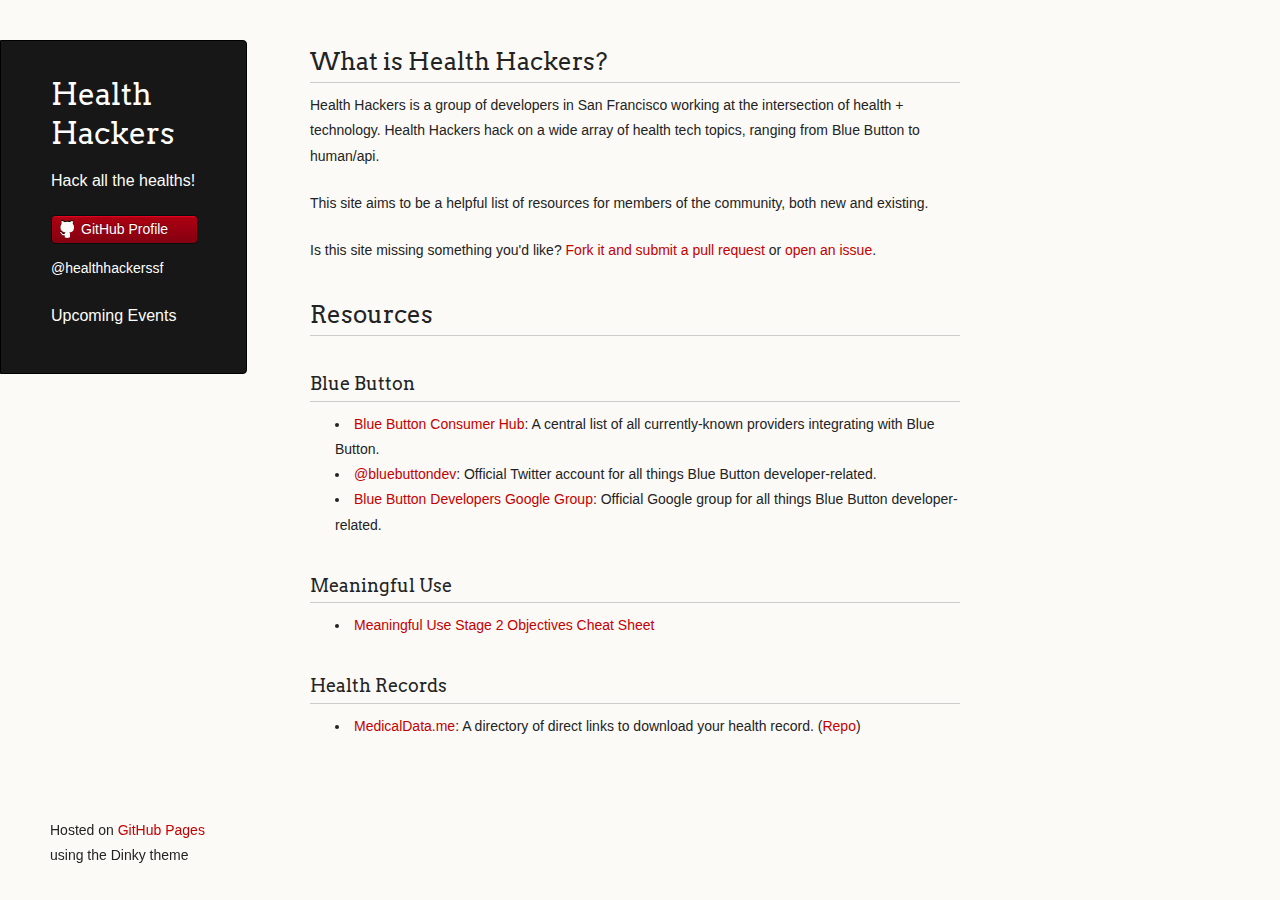
<file: index.html>
<!doctype html>
<html>
  <head>
    <meta charset="utf-8">
    <meta http-equiv="X-UA-Compatible" content="chrome=1">
    <title>Health Hackers by healthhackers</title>

    <link rel="stylesheet" href="stylesheets/styles.css">
    <link rel="stylesheet" href="stylesheets/pygment_trac.css">
    <script src="javascripts/scale.fix.js"></script>
    <meta name="viewport" content="width=device-width, initial-scale=1, user-scalable=no">
    <!--[if lt IE 9]>
    <script src="//html5shiv.googlecode.com/svn/trunk/html5.js"></script>
    <![endif]-->
  </head>
<body>
  <div class="wrapper">
    <header>
      <h1 class="header">Health Hackers</h1>
      <p class="header">Hack all the healths!</p>
      <ul>
        <li><a class="buttons github" href="https://github.com/healthhackers">GitHub Profile</a></li>
        <p><a href="http://twitter.com/healthhackerssf">@healthhackerssf</a></p>
      </ul>
      <p class="header">Upcoming Events</p>
      <div id="events"></div>
    </header>
    <section>
      <h2>What is Health Hackers?</h2>
      <p>Health Hackers is a group of developers in San Francisco working at the intersection of health + technology. Health Hackers hack on a wide array of health tech topics, ranging from Blue Button to human/api.</p>
      <p>This site aims to be a helpful list of resources for members of the community, both new and existing.</p>

      <p>Is this site missing something you'd like? <a href="https://github.com/healthhackers/healthhackers.github.io">Fork it and submit a pull request</a> or <a href="https://github.com/healthhackers/healthhackers.github.io/issues">open an issue</a>.</p>

      <h2>
      <a name="resources" class="anchor" href="#resources"><span class="octicon octicon-link"></span></a>Resources</h2>

      <h3>
      <a name="blue-button" class="anchor" href="#blue-button"><span class="octicon octicon-link"></span></a>Blue Button</h3>

      <ul>
      <li>
      <a href="http://blue-button.github.io">Blue Button Consumer Hub</a>: A central list of all currently-known providers integrating with Blue Button.</li>
      <li>
      <a href="http://twitter.com/bluebuttondev">@bluebuttondev</a>: Official Twitter account for all things Blue Button developer-related.</li>
      <li>
      <a href="https://groups.google.com/forum/#!forum/bluebuttondev">Blue Button Developers Google Group</a>: Official Google group for all things Blue Button developer-related.</li>
      
      <h3>
        <a name="meaningful-use" class="anchor" href="#meaningful-use"><span class="octicon octicon-link"></span></a>Meaningful Use</h3>
      <li>
        <a href="meaningfuluse-stage2-cheatsheet.html">Meaningful Use Stage 2 Objectives Cheat Sheet</a>
      </li>

      <h3>
      <a name="health-records" class="anchor" href="#health-records"><span class="octicon octicon-link"></span></a>Health Records</h3>
      <li>
      <a href="http://medicaldata.me/">MedicalData.me</a>: A directory of direct links to download your health record. (<a href="https://github.com/thetylerhayes/medicaldata.me">Repo</a>)</li>

      </ul>
    </section>
    <footer>
      <p><small>Hosted on <a href="https://pages.github.com">GitHub Pages</a> using the Dinky theme</small></p>
    </footer>
    </div>
    <!--[if !IE]><script>fixScale(document);</script><![endif]-->

    <script type='text/javascript' src="//ajax.googleapis.com/ajax/libs/jquery/1.7.2/jquery.min.js"></script>
    <script type='text/javascript' src="http://evbdn.eventbrite.com/s3-s3/static/js/platform/Eventbrite.jquery.js"></script>
    <script type='text/javascript'>
    $(document).ready(function(){
      Eventbrite({'app_key': "7QUHDNGYBBZA5Y5O36"}, function(eb){
        eb.organizer_list_events( {'id': 4633373155, 'statuses': "live,started"}, function( response ){
          var eventlist = (eb.utils.eventList( response, eb.utils.eventListRow ));
          $('#events').html(eventlist);
        });
      });
    });
    </script>
  </body>
</html>
</file>
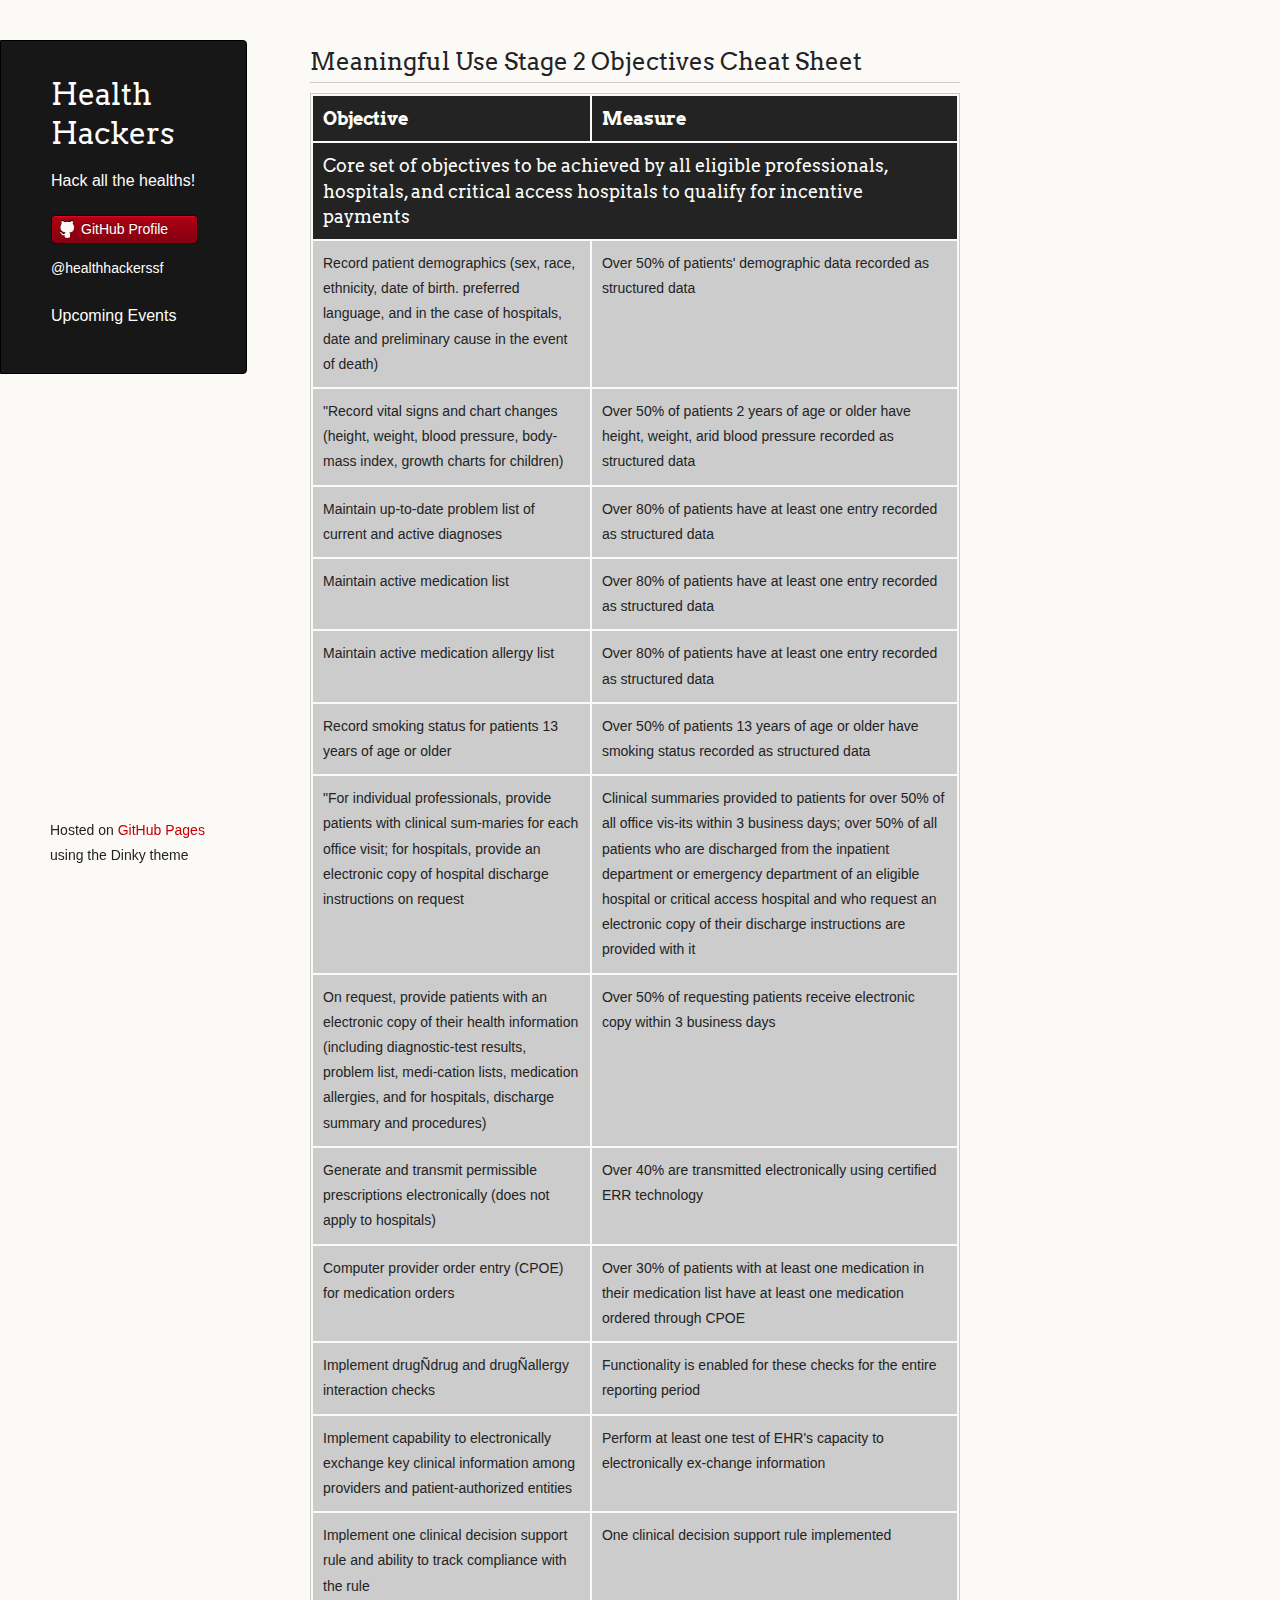
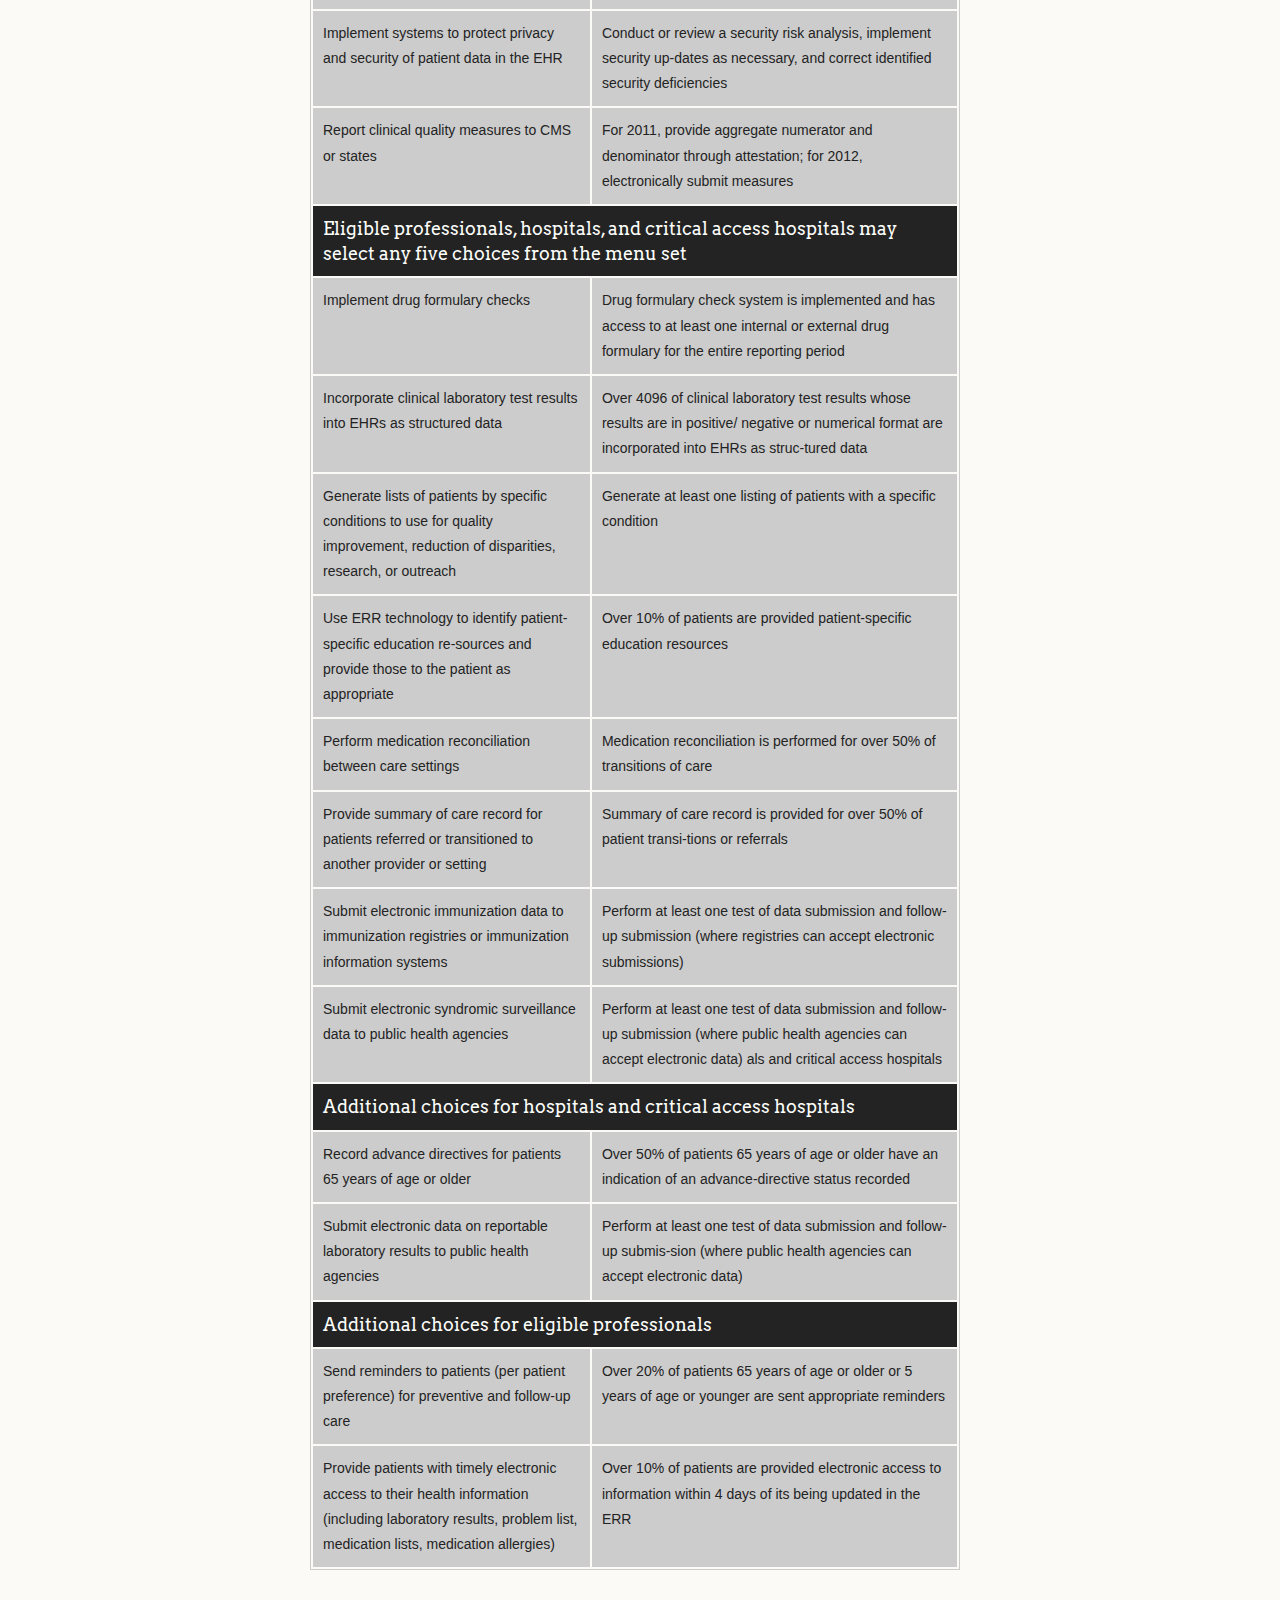
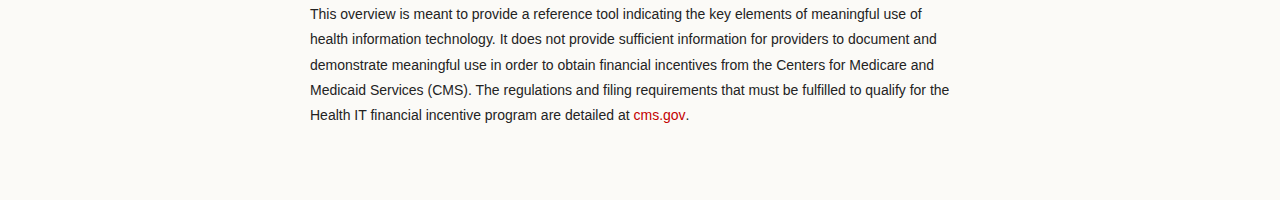
<file: meaningfuluse-stage2-cheatsheet.html>
<!doctype html>
<html>
  <head>
    <meta charset="utf-8">
    <meta http-equiv="X-UA-Compatible" content="chrome=1">
    <title>Health Hackers by healthhackers</title>

    <link rel="stylesheet" href="stylesheets/styles.css">
    <link rel="stylesheet" href="stylesheets/pygment_trac.css">
    <script src="javascripts/scale.fix.js"></script>
    <meta name="viewport" content="width=device-width, initial-scale=1, user-scalable=no">
    <!--[if lt IE 9]>
    <script src="//html5shiv.googlecode.com/svn/trunk/html5.js"></script>
    <![endif]-->
  </head>
<body>
  <div class="wrapper">
    <header>
      <h1 class="header">Health Hackers</h1>
      <p class="header">Hack all the healths!</p>
      <ul>
        <li><a class="buttons github" href="https://github.com/healthhackers">GitHub Profile</a></li>
        <p><a href="http://twitter.com/healthhackerssf">@healthhackerssf</a></p>
      </ul>
      <p class="header">Upcoming Events</p>
      <div id="events"></div>
    </header>
    <section>
      <h2>Meaningful Use Stage 2 Objectives Cheat Sheet</h2>
      <table>
        <tr>
          <th><strong>Objective</strong></th>
          <th><strong>Measure</strong></th>
        </tr>
        <tr>
          <th colspan="2">Core set of objectives to be achieved by all eligible professionals, hospitals, and critical access hospitals to qualify for incentive payments</th>
        </tr>
        <tr><td>Record patient demographics (sex, race, ethnicity, date of birth. preferred language, and in the case of hospitals, date and preliminary cause in the event of death)</td><td>Over 50% of patients' demographic data recorded as structured data</td></tr>
        <tr><td>"Record vital signs and chart changes (height, weight, blood pressure, body-mass index, growth charts for children)</td><td>Over 50% of patients 2 years of age or older have height, weight, arid blood pressure recorded as structured data</td></tr>
        <tr><td>Maintain up-to-date problem list of current and active diagnoses</td><td>Over 80% of patients have at least one entry recorded as structured data</td></tr>
        <tr><td>Maintain active medication list</td><td>Over 80% of patients have at least one entry recorded as structured data</td></tr>
        <tr><td>Maintain active medication allergy list</td><td>Over 80% of patients have at least one entry recorded as structured data</td></tr>
        <tr><td>Record smoking status for patients 13 years of age or older</td><td>Over 50% of patients 13 years of age or older have smoking status recorded as structured data</td></tr>
        <tr><td>"For individual professionals, provide patients with clinical sum-maries for each office visit; for hospitals, provide an electronic copy of hospital discharge instructions on request</td><td>Clinical summaries provided to patients for over 50% of all office vis-its within 3 business days; over 50% of all patients who are discharged from the inpatient department or emergency department of an eligible hospital or critical access hospital and who request an electronic copy of their discharge instructions are provided with it</td></tr>
        <tr><td>On request, provide patients with an electronic copy of their health information (including diagnostic-test results, problem list, medi-cation lists, medication allergies, and for hospitals, discharge summary and procedures)</td><td>Over 50% of requesting patients receive electronic copy within 3 business days</td></tr>
        <tr><td>Generate and transmit permissible prescriptions electronically (does not apply to hospitals)</td><td>Over 40% are transmitted electronically using certified ERR technology</td></tr>
        <tr><td>Computer provider order entry (CPOE) for medication orders</td><td>Over 30% of patients with at least one medication in their medication list have at least one medication ordered through CPOE</td></tr>
        <tr><td>Implement drugÑdrug and drugÑallergy interaction checks</td><td>Functionality is enabled for these checks for the entire reporting period</td></tr>
        <tr><td>Implement capability to electronically exchange key clinical information among providers and patient-authorized entities</td><td>Perform at least one test of EHR's capacity to electronically ex-change information</td></tr>
        <tr><td>Implement one clinical decision support rule and ability to track compliance with the rule</td><td>One clinical decision support rule implemented</td></tr>
        <tr><td>Implement systems to protect privacy and security of patient data in the EHR</td><td>Conduct or review a security risk analysis, implement security up-dates as necessary, and correct identified security deficiencies</td></tr>
        <tr><td>Report clinical quality measures to CMS or states</td><td>For 2011, provide aggregate numerator and denominator through attestation; for 2012, electronically submit measures</td></tr>

        <tr>
          <th colspan="2">Eligible professionals, hospitals, and critical access hospitals may select any five choices from the menu set</th>
        </tr>

        <tr><td>Implement drug formulary checks</td><td>Drug formulary check system is implemented and has access to at least one internal or external drug formulary for the entire reporting period</td></tr>
        <tr><td>Incorporate clinical laboratory test results into EHRs as structured data</td><td>Over 4096 of clinical laboratory test results whose results are in positive/ negative or numerical format are incorporated into EHRs as struc-tured data</td></tr>
        <tr><td>Generate lists of patients by specific conditions to use for quality improvement, reduction of disparities, research, or outreach</td><td>Generate at least one listing of patients with a specific condition</td></tr>
        <tr><td>Use ERR technology to identify patient-specific education re-sources and provide those to the patient as appropriate</td><td>Over 10% of patients are provided patient-specific education resources</td></tr>
        <tr><td>Perform medication reconciliation between care settings</td><td>Medication reconciliation is performed for over 50% of transitions of care</td></tr>
        <tr><td>Provide summary of care record for patients referred or transitioned to another provider or setting</td><td>Summary of care record is provided for over 50% of patient transi-tions or referrals</td></tr>
        <tr><td>Submit electronic immunization data to immunization registries or immunization information systems</td><td>Perform at least one test of data submission and follow-up submission (where registries can accept electronic submissions)</td></tr>
        <tr><td>Submit electronic syndromic surveillance data to public health agencies</td><td>Perform at least one test of data submission and follow-up submission (where public health agencies can accept electronic data) als and critical access hospitals</td></tr>

        <tr>
          <th colspan="2">Additional choices for hospitals and critical access hospitals</th>
        </tr>

        <tr><td>Record advance directives for patients 65 years of age or older</td><td>Over 50% of patients 65 years of age or older have an indication of an advance-directive status recorded</td></tr>
        <tr><td>Submit electronic data on reportable laboratory results to public health agencies</td><td>Perform at least one test of data submission and follow-up submis-sion (where public health agencies can accept electronic data)</td></tr>

        <tr>
          <th colspan="2">Additional choices for eligible professionals</th>
        </tr>

        <tr><td>Send reminders to patients (per patient preference) for preventive and follow-up care</td><td>Over 20% of patients 65 years of age or older or 5 years of age or younger are sent appropriate reminders</td></tr>
        <tr><td>Provide patients with timely electronic access to their health information (including laboratory results, problem list, medication lists, medication allergies)</td><td>Over 10% of patients are provided electronic access to information within 4 days of its being updated in the ERR</td></tr>
      </table>
      <p>This overview is meant to provide a reference tool indicating the key elements of meaningful use of health information technology. It does not provide sufficient information for providers to document and demonstrate meaningful use in order to obtain financial incentives from the Centers for Medicare and Medicaid Services (CMS). The regulations and filing requirements that must be fulfilled to qualify for the Health IT financial incentive program are detailed at <a href="http://cms.gov">cms.gov</a>.</p>
    </section>
    <footer>
      <p><small>Hosted on <a href="https://pages.github.com">GitHub Pages</a> using the Dinky theme</small></p>
    </footer>
    </div>
    <!--[if !IE]><script>fixScale(document);</script><![endif]-->

    <script type='text/javascript' src="//ajax.googleapis.com/ajax/libs/jquery/1.7.2/jquery.min.js"></script>
    <script type='text/javascript' src="http://evbdn.eventbrite.com/s3-s3/static/js/platform/Eventbrite.jquery.js"></script>
    <script type='text/javascript'>
    $(document).ready(function(){
      Eventbrite({'app_key': "7QUHDNGYBBZA5Y5O36"}, function(eb){
        eb.organizer_list_events( {'id': 4633373155, 'statuses': "live,started"}, function( response ){
          var eventlist = (eb.utils.eventList( response, eb.utils.eventListRow ));
          $('#events').html(eventlist);
        });
      });
    });
    </script>
  </body>
</html>
</file>
<file: stylesheets/pygment_trac.css>
.highlight  { background: #ffffff; }
.highlight .c { color: #999988; font-style: italic } /* Comment */
.highlight .err { color: #a61717; background-color: #e3d2d2 } /* Error */
.highlight .k { font-weight: bold } /* Keyword */
.highlight .o { font-weight: bold } /* Operator */
.highlight .cm { color: #999988; font-style: italic } /* Comment.Multiline */
.highlight .cp { color: #999999; font-weight: bold } /* Comment.Preproc */
.highlight .c1 { color: #999988; font-style: italic } /* Comment.Single */
.highlight .cs { color: #999999; font-weight: bold; font-style: italic } /* Comment.Special */
.highlight .gd { color: #000000; background-color: #ffdddd } /* Generic.Deleted */
.highlight .gd .x { color: #000000; background-color: #ffaaaa } /* Generic.Deleted.Specific */
.highlight .ge { font-style: italic } /* Generic.Emph */
.highlight .gr { color: #aa0000 } /* Generic.Error */
.highlight .gh { color: #999999 } /* Generic.Heading */
.highlight .gi { color: #000000; background-color: #ddffdd } /* Generic.Inserted */
.highlight .gi .x { color: #000000; background-color: #aaffaa } /* Generic.Inserted.Specific */
.highlight .go { color: #888888 } /* Generic.Output */
.highlight .gp { color: #555555 } /* Generic.Prompt */
.highlight .gs { font-weight: bold } /* Generic.Strong */
.highlight .gu { color: #800080; font-weight: bold; } /* Generic.Subheading */
.highlight .gt { color: #aa0000 } /* Generic.Traceback */
.highlight .kc { font-weight: bold } /* Keyword.Constant */
.highlight .kd { font-weight: bold } /* Keyword.Declaration */
.highlight .kn { font-weight: bold } /* Keyword.Namespace */
.highlight .kp { font-weight: bold } /* Keyword.Pseudo */
.highlight .kr { font-weight: bold } /* Keyword.Reserved */
.highlight .kt { color: #445588; font-weight: bold } /* Keyword.Type */
.highlight .m { color: #009999 } /* Literal.Number */
.highlight .s { color: #d14 } /* Literal.String */
.highlight .na { color: #008080 } /* Name.Attribute */
.highlight .nb { color: #0086B3 } /* Name.Builtin */
.highlight .nc { color: #445588; font-weight: bold } /* Name.Class */
.highlight .no { color: #008080 } /* Name.Constant */
.highlight .ni { color: #800080 } /* Name.Entity */
.highlight .ne { color: #990000; font-weight: bold } /* Name.Exception */
.highlight .nf { color: #990000; font-weight: bold } /* Name.Function */
.highlight .nn { color: #555555 } /* Name.Namespace */
.highlight .nt { color: #000080 } /* Name.Tag */
.highlight .nv { color: #008080 } /* Name.Variable */
.highlight .ow { font-weight: bold } /* Operator.Word */
.highlight .w { color: #bbbbbb } /* Text.Whitespace */
.highlight .mf { color: #009999 } /* Literal.Number.Float */
.highlight .mh { color: #009999 } /* Literal.Number.Hex */
.highlight .mi { color: #009999 } /* Literal.Number.Integer */
.highlight .mo { color: #009999 } /* Literal.Number.Oct */
.highlight .sb { color: #d14 } /* Literal.String.Backtick */
.highlight .sc { color: #d14 } /* Literal.String.Char */
.highlight .sd { color: #d14 } /* Literal.String.Doc */
.highlight .s2 { color: #d14 } /* Literal.String.Double */
.highlight .se { color: #d14 } /* Literal.String.Escape */
.highlight .sh { color: #d14 } /* Literal.String.Heredoc */
.highlight .si { color: #d14 } /* Literal.String.Interpol */
.highlight .sx { color: #d14 } /* Literal.String.Other */
.highlight .sr { color: #009926 } /* Literal.String.Regex */
.highlight .s1 { color: #d14 } /* Literal.String.Single */
.highlight .ss { color: #990073 } /* Literal.String.Symbol */
.highlight .bp { color: #999999 } /* Name.Builtin.Pseudo */
.highlight .vc { color: #008080 } /* Name.Variable.Class */
.highlight .vg { color: #008080 } /* Name.Variable.Global */
.highlight .vi { color: #008080 } /* Name.Variable.Instance */
.highlight .il { color: #009999 } /* Literal.Number.Integer.Long */

.type-csharp .highlight .k { color: #0000FF }
.type-csharp .highlight .kt { color: #0000FF }
.type-csharp .highlight .nf { color: #000000; font-weight: normal }
.type-csharp .highlight .nc { color: #2B91AF }
.type-csharp .highlight .nn { color: #000000 }
.type-csharp .highlight .s { color: #A31515 }
.type-csharp .highlight .sc { color: #A31515 }
</file>
<file: stylesheets/styles.css>
@import url(https://fonts.googleapis.com/css?family=Arvo:400,700,400italic);

/* MeyerWeb Reset */

html, body, div, span, applet, object, iframe,
h1, h2, h3, h4, h5, h6, p, blockquote, pre,
a, abbr, acronym, address, big, cite, code,
del, dfn, em, img, ins, kbd, q, s, samp,
small, strike, strong, sub, sup, tt, var,
b, u, i, center,
dl, dt, dd, ol, ul, li,
fieldset, form, label, legend,
table, caption, tbody, tfoot, thead, tr, th, td,
article, aside, canvas, details, embed,
figure, figcaption, footer, header, hgroup,
menu, nav, output, ruby, section, summary,
time, mark, audio, video {
  margin: 0;
  padding: 0;
  border: 0;
  font: inherit;
  vertical-align: baseline;
}


/* Base text styles */

body {
  padding:10px 50px 0 0;
  font-family:"Helvetica Neue", Helvetica, Arial, sans-serif;
	font-size: 14px;
	color: #232323;
	background-color: #FBFAF7;
	margin: 0;
	line-height: 1.8em;
	-webkit-font-smoothing: antialiased;

}

h1, h2, h3, h4, h5, h6 {
  color:#232323;
  margin:36px 0 10px;
}

p, ul, ol, table, dl {
  margin:0 0 22px;
}

h1, h2, h3 {
	font-family: Arvo, Monaco, serif;
  line-height:1.3;
	font-weight: normal;
}

h1,h2, h3 {
	display: block;
	border-bottom: 1px solid #ccc;
	padding-bottom: 5px;
}

h1 {
	font-size: 30px;
}

h2 {
	font-size: 24px;
}

h3 {
	font-size: 18px;
}

h4, h5, h6 {
	font-family: Arvo, Monaco, serif;
	font-weight: 700;
}

a {
  color:#C30000;
  font-weight:200;
  text-decoration:none;
}

a:hover {
	text-decoration: underline;
}

a small {
	font-size: 12px;
}

em {
	font-style: italic;
}

strong {
  font-weight:700;
}

ul li {
  list-style: inside;
  padding-left: 25px;
}

ol li {
  list-style: decimal inside;
  padding-left: 20px;
}

blockquote {
  margin: 0;
  padding: 0 0 0 20px;
  font-style: italic;
}

dl, dt, dd, dl p {
	font-color: #444;
}

dl dt {
  font-weight: bold;
}

dl dd {
  padding-left: 20px;
  font-style: italic;
}

dl p {
  padding-left: 20px;
  font-style: italic;
}

hr {
  border:0;
  background:#ccc;
  height:1px;
  margin:0 0 24px;
}

/* Images */

img {
  position: relative;
  margin: 0 auto;
  max-width: 650px;
  padding: 5px;
  margin: 10px 0 32px 0;
  border: 1px solid #ccc;
}


/* Code blocks */

code, pre {
	font-family: Monaco, "Bitstream Vera Sans Mono", "Lucida Console", Terminal, monospace;
  color:#000;
  font-size:14px;
}

pre {
	padding: 4px 12px;
  background: #FDFEFB;
  border-radius:4px;
  border:1px solid #D7D8C8;
  overflow: auto;
  overflow-y: hidden;
	margin-bottom: 32px;
}


/* Tables */

table {
  width:100%;
}

table {
  border: 1px solid #ccc;
  margin-bottom: 32px;
  text-align: left;
 }

th {
  font-family: 'Arvo', Helvetica, Arial, sans-serif;
	font-size: 18px;
	font-weight: normal;
  padding: 10px;
  background: #232323;
  color: #FDFEFB;
 }

td {
  padding: 10px;
	background: #ccc;
 }


/* Wrapper */
.wrapper {
  width:960px;
}


/* Header */

header {
	background-color: #171717;
	color: #FDFDFB;
  width:170px;
  float:left;
  position:fixed;
	border: 1px solid #000;
	-webkit-border-top-right-radius: 4px;
	-webkit-border-bottom-right-radius: 4px;
	-moz-border-radius-topright: 4px;
	-moz-border-radius-bottomright: 4px;
	border-top-right-radius: 4px;
	border-bottom-right-radius: 4px;
	padding: 34px 25px 22px 50px;
	margin: 30px 25px 0 0;
	-webkit-font-smoothing: antialiased;
}

p.header {
	font-size: 16px;
}

h1.header {
	font-family: Arvo, sans-serif;
	font-size: 30px;
	font-weight: 300;
	line-height: 1.3em;
	border-bottom: none;
	margin-top: 0;
}


h1.header, a.header, a.name, header a{
	color: #fff;
}

a.header {
	text-decoration: underline;
}

a.name {
	white-space: nowrap;
}

header ul {
  list-style:none;
  padding:0;
}

header li {
	list-style-type: none;
  width:132px;
  height:15px;
	margin-bottom: 12px;
	line-height: 1em;
	padding: 6px 6px 6px 7px;

	background: #AF0011;
	background: -moz-linear-gradient(top, #AF0011 0%, #820011 100%);
  background: -webkit-gradient(linear, left top, left bottom, color-stop(0%,#f8f8f8), color-stop(100%,#dddddd));
  background: -webkit-linear-gradient(top, #AF0011 0%,#820011 100%);
  background: -o-linear-gradient(top, #AF0011 0%,#820011 100%);
  background: -ms-linear-gradient(top, #AF0011 0%,#820011 100%);
  background: linear-gradient(top, #AF0011 0%,#820011 100%);

	border-radius:4px;
  border:1px solid #0D0D0D;

	-webkit-box-shadow: inset 0px 1px 1px 0 rgba(233,2,38, 1);
	box-shadow: inset 0px 1px 1px 0 rgba(233,2,38, 1);

}

header li:hover {
	background: #C3001D;
	background: -moz-linear-gradient(top, #C3001D 0%, #950119 100%);
  background: -webkit-gradient(linear, left top, left bottom, color-stop(0%,#f8f8f8), color-stop(100%,#dddddd));
  background: -webkit-linear-gradient(top, #C3001D 0%,#950119 100%);
  background: -o-linear-gradient(top, #C3001D 0%,#950119 100%);
  background: -ms-linear-gradient(top, #C3001D 0%,#950119 100%);
  background: linear-gradient(top, #C3001D 0%,#950119 100%);
}

a.buttons {
	-webkit-font-smoothing: antialiased;
	background: url(../images/arrow-down.png) no-repeat;
	font-weight: normal;
	text-shadow: rgba(0, 0, 0, 0.4) 0 -1px 0;
	padding: 2px 2px 2px 22px;
	height: 30px;
}

a.github {
	background: url(../images/octocat-small.png) no-repeat 1px;
}

a.buttons:hover {
	color: #fff;
	text-decoration: none;
}

.eb_event_list_item span {
  display: block;
}


/* Section - for main page content */

section {
  width:650px;
  float:right;
  padding-bottom:50px;
}


/* Footer */

footer {
  width:170px;
  float:left;
  position:fixed;
  bottom:10px;
	padding-left: 50px;
}

@media print, screen and (max-width: 960px) {

  div.wrapper {
    width:auto;
    margin:0;
  }

  header, section, footer {
    float:none;
    position:static;
    width:auto;
  }

	footer {
		border-top: 1px solid #ccc;
		margin:0 84px 0 50px;
		padding:0;
	}

  header {
    padding-right:320px;
  }

  section {
    padding:20px 84px 20px 50px;
    margin:0 0 20px;
  }

  header a small {
    display:inline;
  }

  header ul {
    position:absolute;
    right:130px;
    top:84px;
  }
}

@media print, screen and (max-width: 720px) {
  body {
    word-wrap:break-word;
  }

  header {
    padding:10px 20px 0;
		margin-right: 0;
  }

	section {
    padding:10px 0 10px 20px;
    margin:0 0 30px;
  }

	footer {
		margin: 0 0 0 30px;
	}

  header ul, header p.view {
    position:static;
  }
}

@media print, screen and (max-width: 480px) {

  header ul li.download {
    display:none;
  }

	footer {
		margin: 0 0 0 20px;
	}

	footer a{
		display:block;
	}

}

@media print {
  body {
    padding:0.4in;
    font-size:12pt;
    color:#444;
  }
}
</file>
